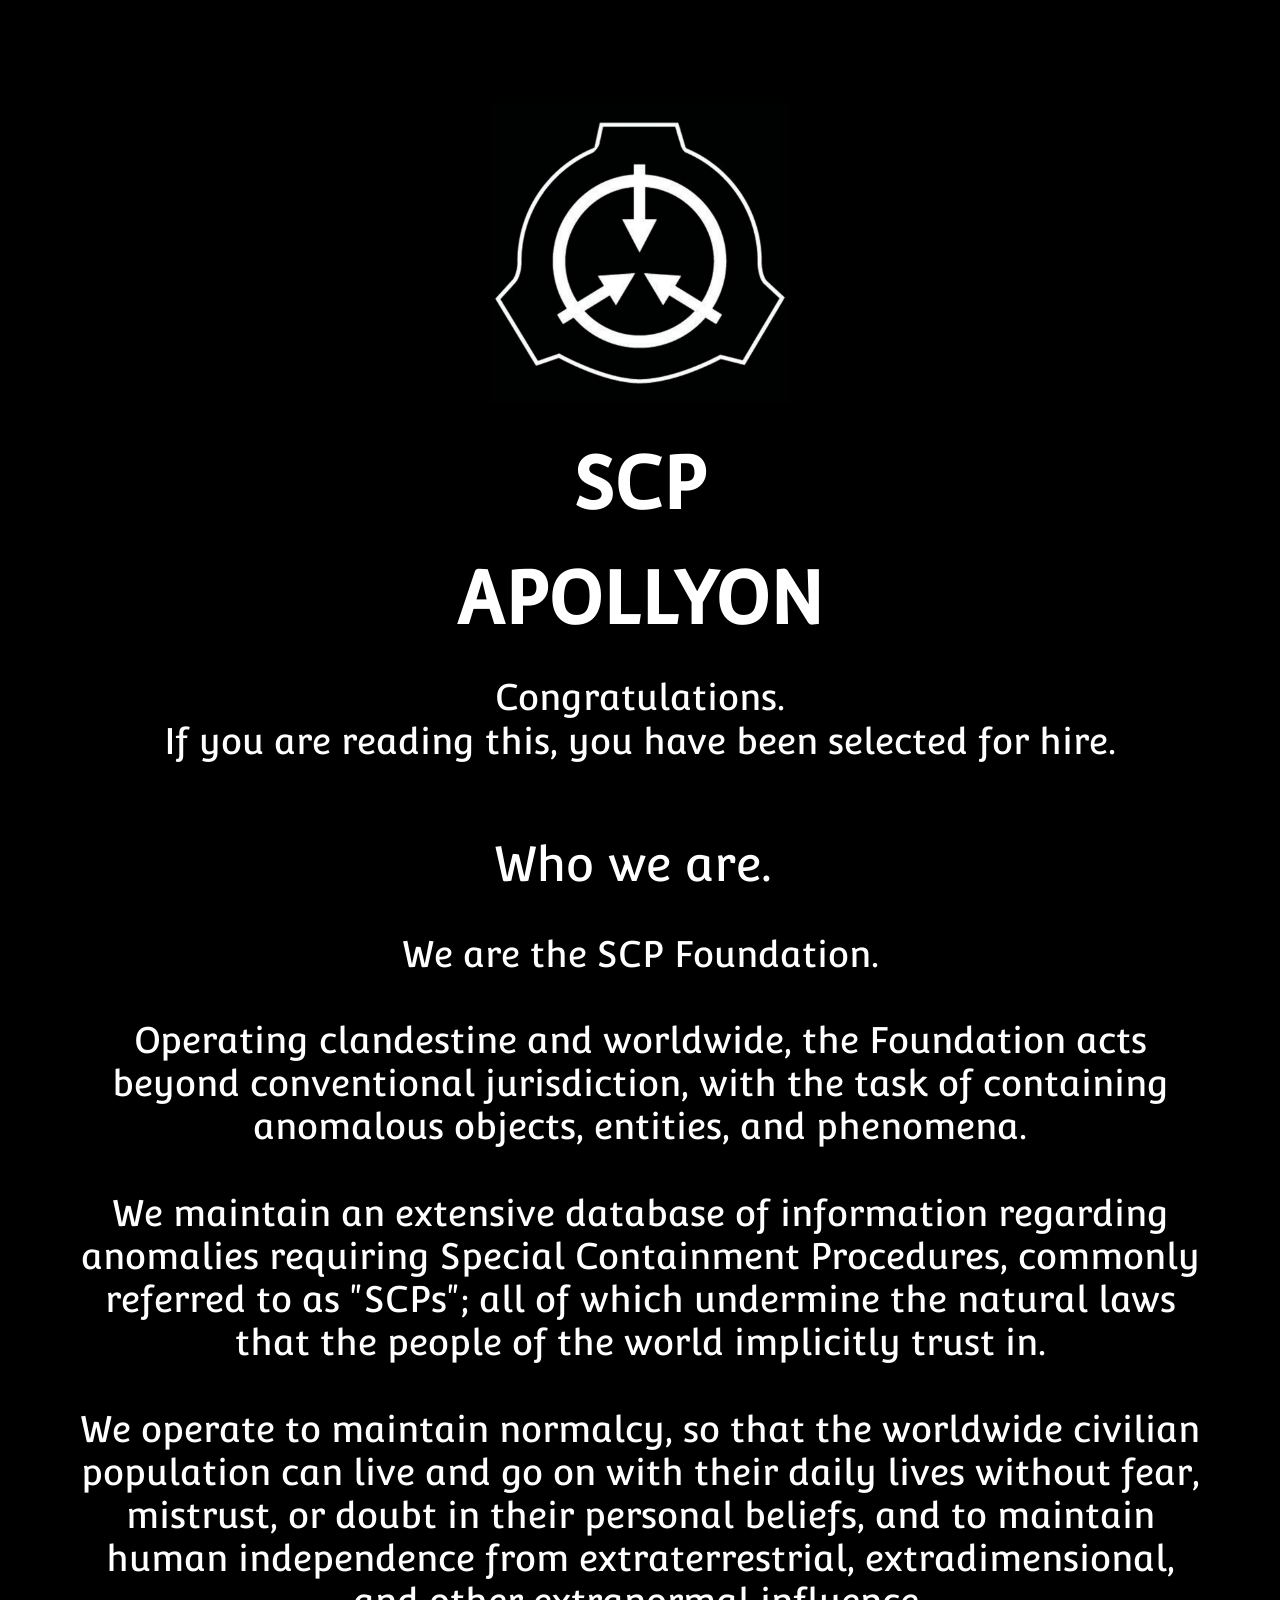
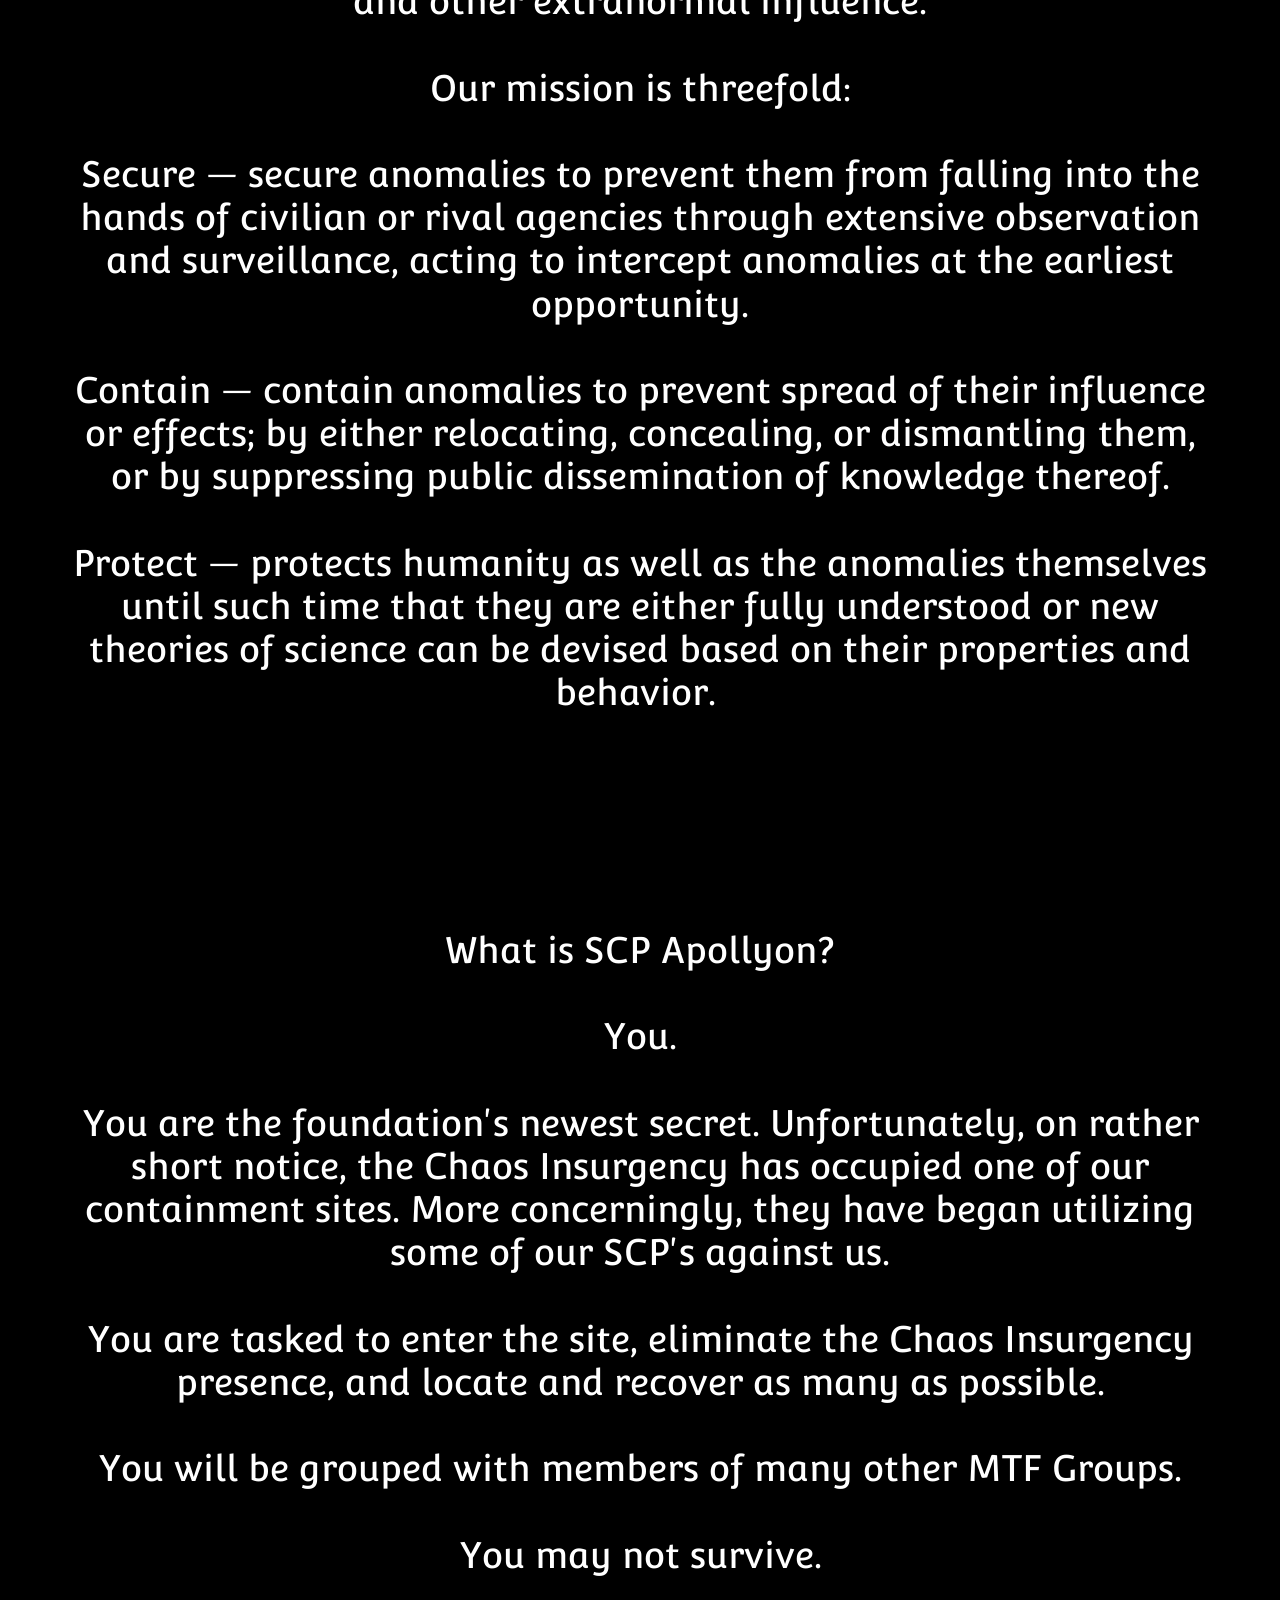
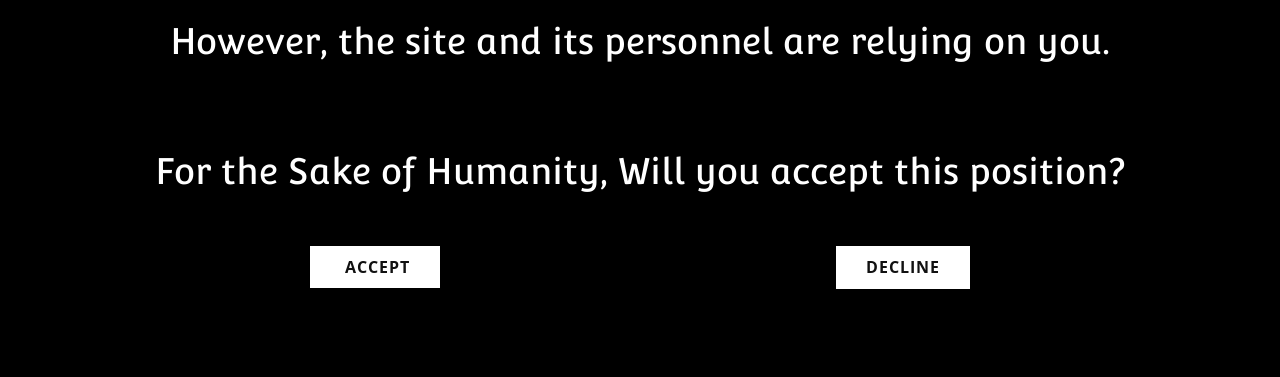
<file: Apollyon/index.html>
<!DOCTYPE html>
<html style="font-size: 16px;" lang="en"><head>
    <meta name="viewport" content="width=device-width, initial-scale=1.0">
    <meta charset="utf-8">
    <meta name="keywords" content="Who we are.">
    <meta name="description" content="">
    <title>Home</title>
    <link rel="stylesheet" href="nicepage.css" media="screen">
<link rel="stylesheet" href="index.css" media="screen">
    <script class="u-script" type="text/javascript" src="jquery.js" defer=""></script>
    <script class="u-script" type="text/javascript" src="nicepage.js" defer=""></script>
    <meta name="generator" content="Nicepage 8.3.6, nicepage.com">
    
    
    
    
    <link id="u-page-google-font" rel="stylesheet" href="https://fonts.googleapis.com/css2?display=swap&amp;family=Roboto:ital,wght@0,100;0,200;0,300;0,400;0,500;0,600;0,700;0,800;0,900;1,100;1,200;1,300;1,400;1,500;1,600;1,700;1,800;1,900&amp;family=Open+Sans:ital,wght@0,300;0,400;0,500;0,600;0,700;0,800;1,300;1,400;1,500;1,600;1,700;1,800&amp;family=Convergence:wght@400">
    <script type="application/ld+json">{
		"@context": "http://schema.org",
		"@type": "Organization",
		"name": ""
}</script>
    <meta name="theme-color" content="#478ac9">
    <meta property="og:title" content="Home">
    <meta property="og:type" content="website">
  <meta data-intl-tel-input-cdn-path="intlTelInput/"></head>
  <body data-home-page="Home.html" data-home-page-title="Home" data-path-to-root="./" data-include-products="false" class="u-body u-clearfix u-xl-mode" data-lang="en"><header class="u-black u-clearfix u-header u-header" id="header"><div class="u-clearfix u-sheet u-valign-middle-lg u-valign-middle-md u-valign-middle-sm u-valign-middle-xs u-sheet-1"></div></header>
    <section class="u-clearfix u-shading u-section-1" id="block-1" data-image-width="2000" data-image-height="1333">
      <div class="u-clearfix u-sheet u-sheet-1">
        <img class="u-image u-image-default u-preserve-proportions u-image-1" src="images/scp-logo-white-8-1173969752.png" alt="" data-image-width="920" data-image-height="920">
        <p class="u-align-center u-custom-font u-text u-text-default u-text-1">SCP<br>APOLLYON 
        </p>
        <h3 class="u-align-center u-custom-font u-text u-text-default u-text-2">Congratulations.<br>If you are reading this, you have been selected for hire.
        </h3>
        <h2 class="u-align-center u-custom-font u-text u-text-default u-text-3">Who we are.&nbsp;</h2>
        <h3 class="u-align-center u-custom-font u-text u-text-default u-text-4">We are the SCP Foundation.<br>
          <br>Operating clandestine and worldwide, the Foundation acts beyond 
conventional jurisdiction, with the task of containing anomalous 
objects, entities, and phenomena.<br>
          <br>We maintain an extensive database of information regarding anomalies requiring Special Containment Procedures, commonly referred to as "SCPs"; all of which undermine the natural laws that the people of the world implicitly trust in. <br>
          <br>We operate to maintain normalcy, so that the worldwide civilian population can live and go on with their daily lives without fear, mistrust, or doubt in their personal beliefs, and to maintain human independence from extraterrestrial, extradimensional, and other extranormal influence.<br>
          <br>Our mission is threefold: <br>
          <br> Secure — secure anomalies to prevent them from falling into the hands of civilian or rival agencies through extensive observation and surveillance, acting to intercept anomalies at the earliest opportunity. <br>
          <br>Contain — contain anomalies to prevent spread of their influence or effects; by either relocating, concealing, or dismantling them, or by suppressing public dissemination of knowledge thereof. <br>
          <br>Protect — protects humanity as well as the anomalies themselves until such time that they are either fully understood or new theories of science can be devised based on their properties and behavior.&nbsp;<br>
        </h3>
      </div>
    </section>
    <section class="u-black u-clearfix u-section-2" id="block-2">
      <div class="u-clearfix u-sheet u-sheet-1">
        <h3 class="u-align-center u-custom-font u-text u-text-default u-text-1">What is SCP Apollyon?<br>
          <br>You.<br>
          <br>You are the foundation's newest secret. Unfortunately, on rather short notice, the Chaos Insurgency has occupied one of our containment sites. More concerningly, they have began utilizing some of our SCP's against us.<br>
          <br>You are tasked to enter the site, eliminate the Chaos Insurgency presence, and locate and recover as many as possible.<br>
          <br>You will be grouped with members of many other MTF Groups.<br>
          <br>You may not survive.<br>
          <br>However, the site and its personnel are relying on you.<br>
          <br>
          <br>For the Sake of Humanity, Will you accept this position?
        </h3>
        <a href="Accepted.html" data-page-id="907902445" class="u-border-none u-btn u-button-style u-hover-grey-40 u-white u-btn-1" title="Accepted">&nbsp;accept </a>
        <a href="Declined.html" data-page-id="29296449" class="u-border-none u-btn u-button-style u-hover-grey-40 u-white u-btn-2" title="Declined">Decline </a>
      </div>
    </section>
  
</body></html>
</file>
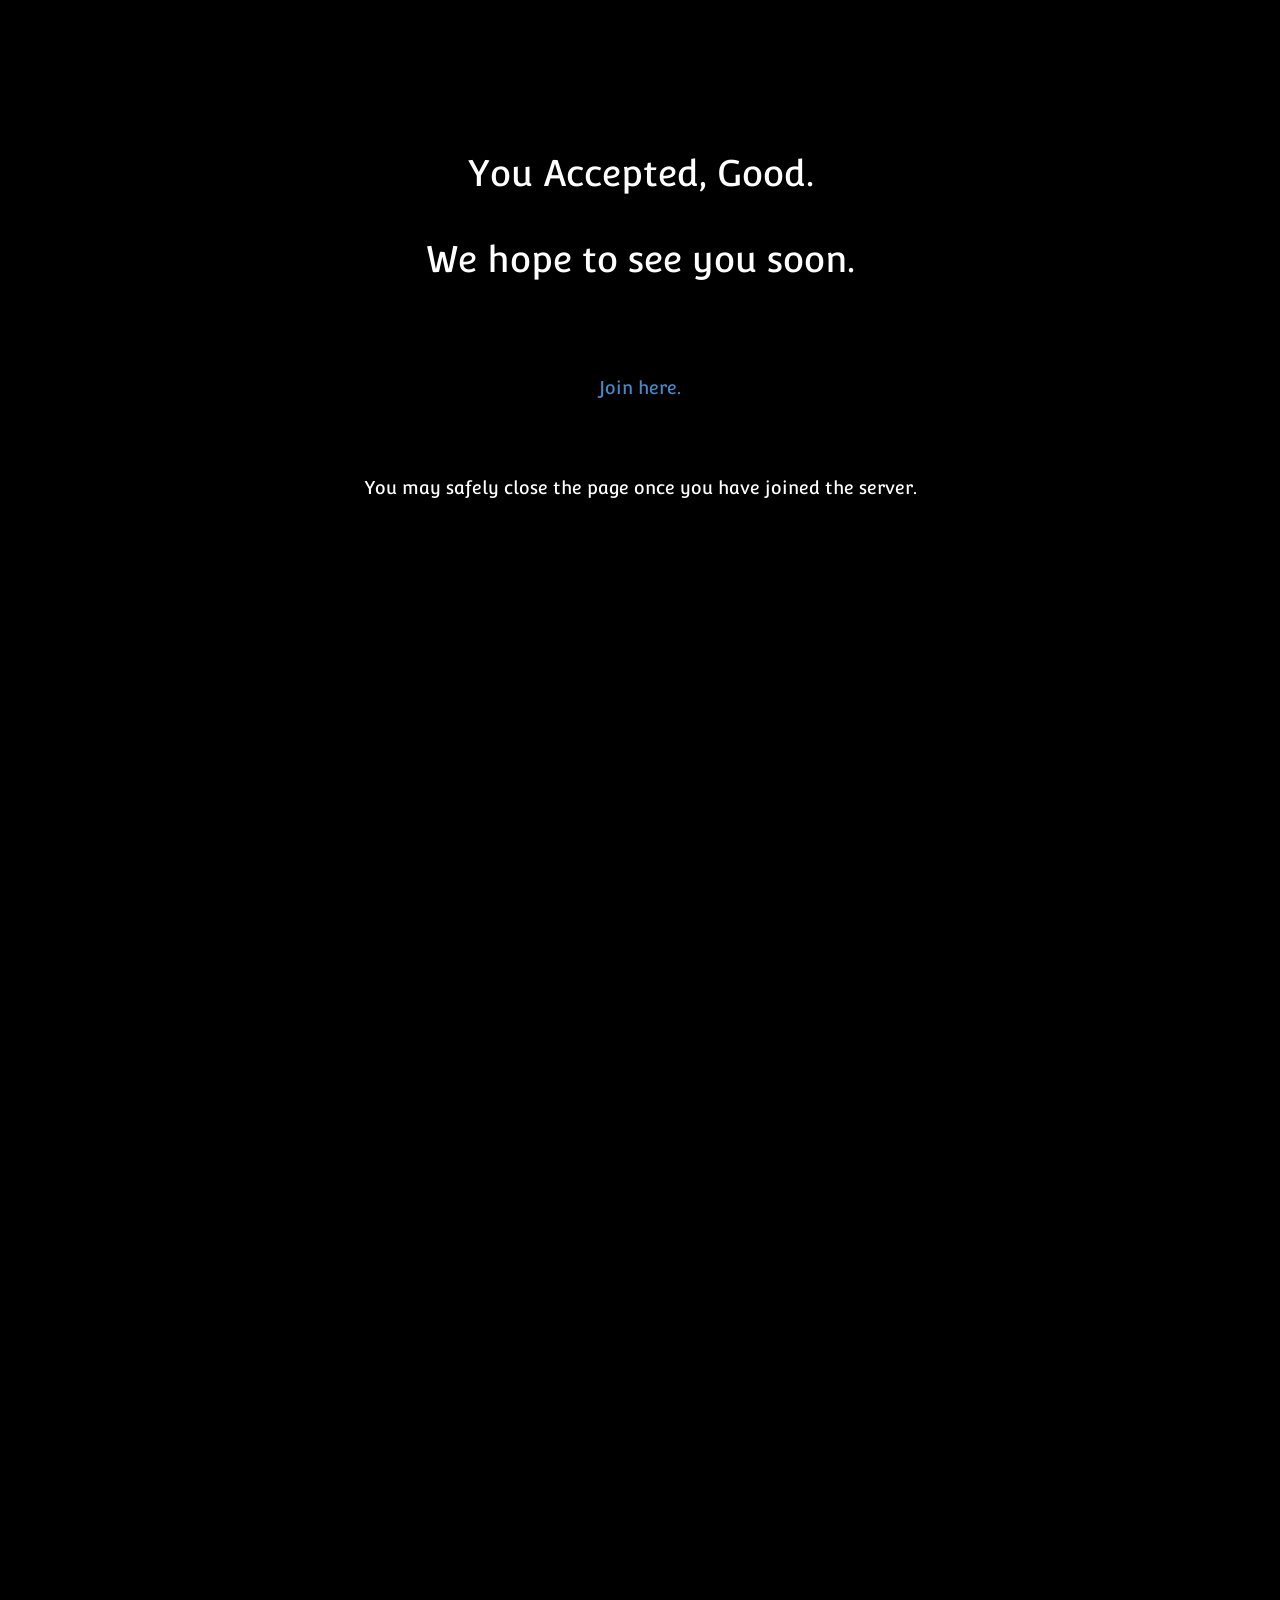
<file: Apollyon/Accepted.html>
<!DOCTYPE html>
<html style="font-size: 16px;" lang="en"><head>
    <meta name="viewport" content="width=device-width, initial-scale=1.0">
    <meta charset="utf-8">
    <meta name="keywords" content="">
    <meta name="description" content="">
    <title>Accepted</title>
    <link rel="stylesheet" href="nicepage.css" media="screen">
<link rel="stylesheet" href="Accepted.css" media="screen">
    <script class="u-script" type="text/javascript" src="jquery.js" defer=""></script>
    <script class="u-script" type="text/javascript" src="nicepage.js" defer=""></script>
    <meta name="generator" content="Nicepage 8.3.6, nicepage.com">
    
    
    
    <link id="u-page-google-font" rel="stylesheet" href="https://fonts.googleapis.com/css2?display=swap&amp;family=Roboto:ital,wght@0,100;0,200;0,300;0,400;0,500;0,600;0,700;0,800;0,900;1,100;1,200;1,300;1,400;1,500;1,600;1,700;1,800;1,900&amp;family=Open+Sans:ital,wght@0,300;0,400;0,500;0,600;0,700;0,800;1,300;1,400;1,500;1,600;1,700;1,800&amp;family=Convergence:wght@400">
    <script type="application/ld+json">{
		"@context": "http://schema.org",
		"@type": "Organization",
		"name": ""
}</script>
    <meta name="theme-color" content="#478ac9">
    <meta property="og:title" content="Accepted">
    <meta property="og:type" content="website">
  <meta data-intl-tel-input-cdn-path="intlTelInput/"></head>
  <body data-path-to-root="./" data-include-products="false" class="u-body u-clearfix u-xl-mode" data-lang="en"><header class="u-black u-clearfix u-header u-header" id="header"><div class="u-clearfix u-sheet u-valign-middle-lg u-valign-middle-md u-valign-middle-sm u-valign-middle-xs u-sheet-1"></div></header>
    <section class="u-black u-clearfix u-section-1" id="block-3">
      <div class="u-clearfix u-sheet u-sheet-1">
        <h3 class="u-align-center u-custom-font u-text u-text-default u-text-1">You Accepted, Good.<br>
          <br> We hope to see you soon.
        </h3>
        <p class="u-align-center u-custom-font u-text u-text-default u-text-2">
          <a class="u-active-none u-border-none u-btn u-button-link u-button-style u-hover-none u-none u-text-palette-1-base u-btn-1" href="https://discord.gg/eXzHnFBFmz" title="Glad to have you on the team.">Join here.</a>
        </p>
        <p class="u-align-center u-custom-font u-text u-text-default u-text-3">You may safely close the page once you have joined the server.</p>
      </div>
    </section>
    
    
    
    <footer class="u-align-center u-clearfix u-container-align-center u-footer u-shading u-footer" id="footer"><div class="u-clearfix u-sheet u-sheet-1"></div></footer>
    <section class="u-backlink u-clearfix u-grey-80"></section>
  
</body></html>
</file>
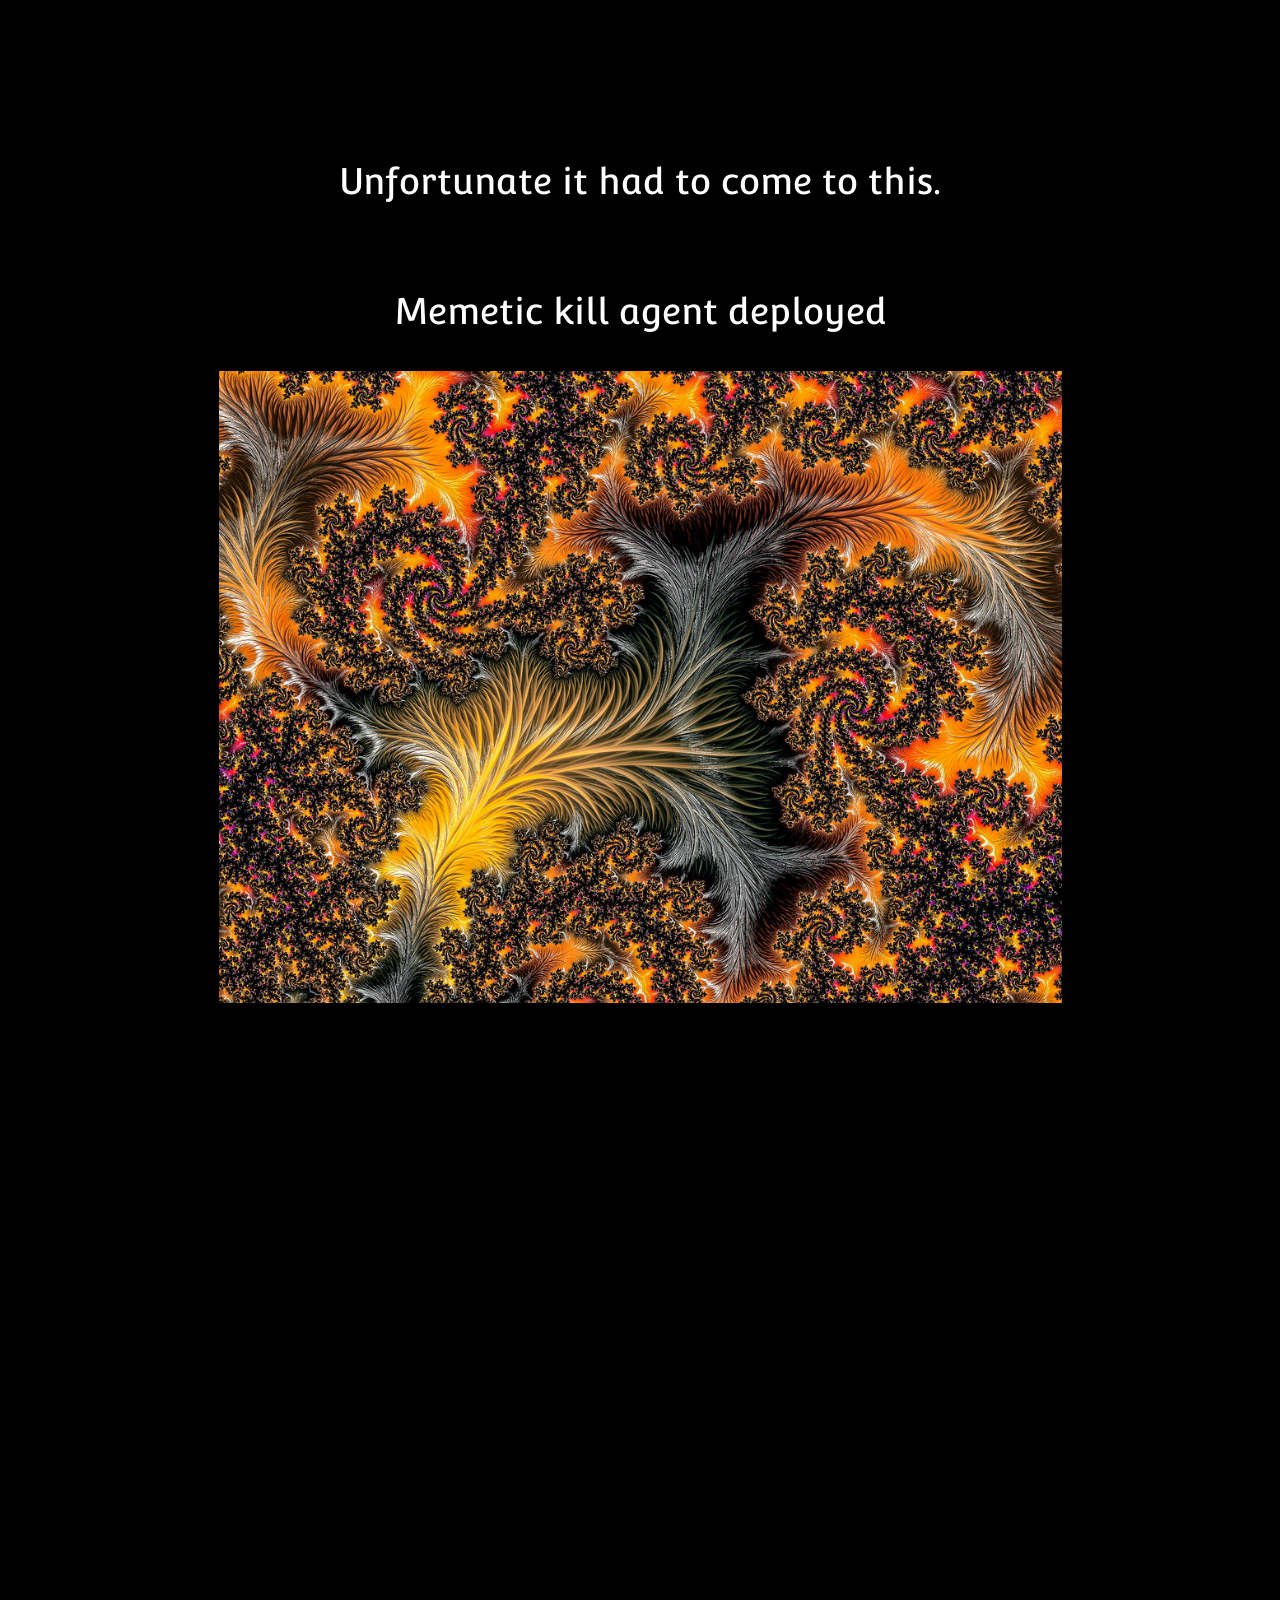
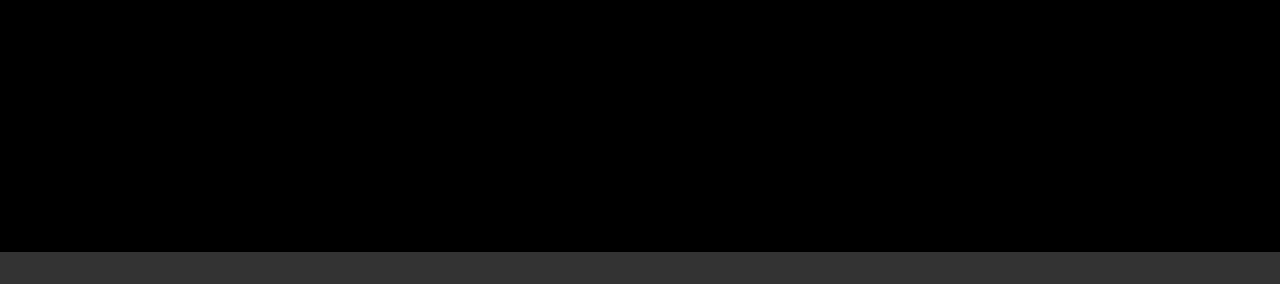
<file: Apollyon/Declined.html>
<!DOCTYPE html>
<html style="font-size: 16px;" lang="en"><head>
    <meta name="viewport" content="width=device-width, initial-scale=1.0">
    <meta charset="utf-8">
    <meta name="keywords" content="">
    <meta name="description" content="">
    <title>Declined</title>
    <link rel="stylesheet" href="nicepage.css" media="screen">
<link rel="stylesheet" href="Declined.css" media="screen">
    <script class="u-script" type="text/javascript" src="jquery.js" defer=""></script>
    <script class="u-script" type="text/javascript" src="nicepage.js" defer=""></script>
    <meta name="generator" content="Nicepage 8.3.6, nicepage.com">
    
    
    
    <link id="u-page-google-font" rel="stylesheet" href="https://fonts.googleapis.com/css2?display=swap&amp;family=Roboto:ital,wght@0,100;0,200;0,300;0,400;0,500;0,600;0,700;0,800;0,900;1,100;1,200;1,300;1,400;1,500;1,600;1,700;1,800;1,900&amp;family=Open+Sans:ital,wght@0,300;0,400;0,500;0,600;0,700;0,800;1,300;1,400;1,500;1,600;1,700;1,800&amp;family=Convergence:wght@400">
    <script type="application/ld+json">{
		"@context": "http://schema.org",
		"@type": "Organization",
		"name": ""
}</script>
    <meta name="theme-color" content="#478ac9">
    <meta property="og:title" content="Declined">
    <meta property="og:type" content="website">
  <meta data-intl-tel-input-cdn-path="intlTelInput/"></head>
  <body data-path-to-root="./" data-include-products="false" class="u-body u-clearfix u-xl-mode" data-lang="en"><header class="u-black u-clearfix u-header u-header" id="header"><div class="u-clearfix u-sheet u-valign-middle-lg u-valign-middle-md u-valign-middle-sm u-valign-middle-xs u-sheet-1"></div></header>
    <section class="u-black u-clearfix u-section-1" id="block-4">
      <div class="u-clearfix u-sheet u-sheet-1">
        <h3 class="u-align-center u-custom-font u-text u-text-default u-text-1">Unfortunate it had to come to this.<br>
          <br>
          <br>Memetic kill agent deployed
        </h3>
        <img class="u-image u-image-default u-image-1" src="images/fractal-mka.jpeg" alt="" data-image-width="1024" data-image-height="768">
      </div>
    </section>
    
    
    
    <footer class="u-align-center u-clearfix u-container-align-center u-footer u-shading u-footer" id="footer"><div class="u-clearfix u-sheet u-sheet-1"></div></footer>
    <section class="u-backlink u-clearfix u-grey-80"></section>
  
</body></html>
</file>
